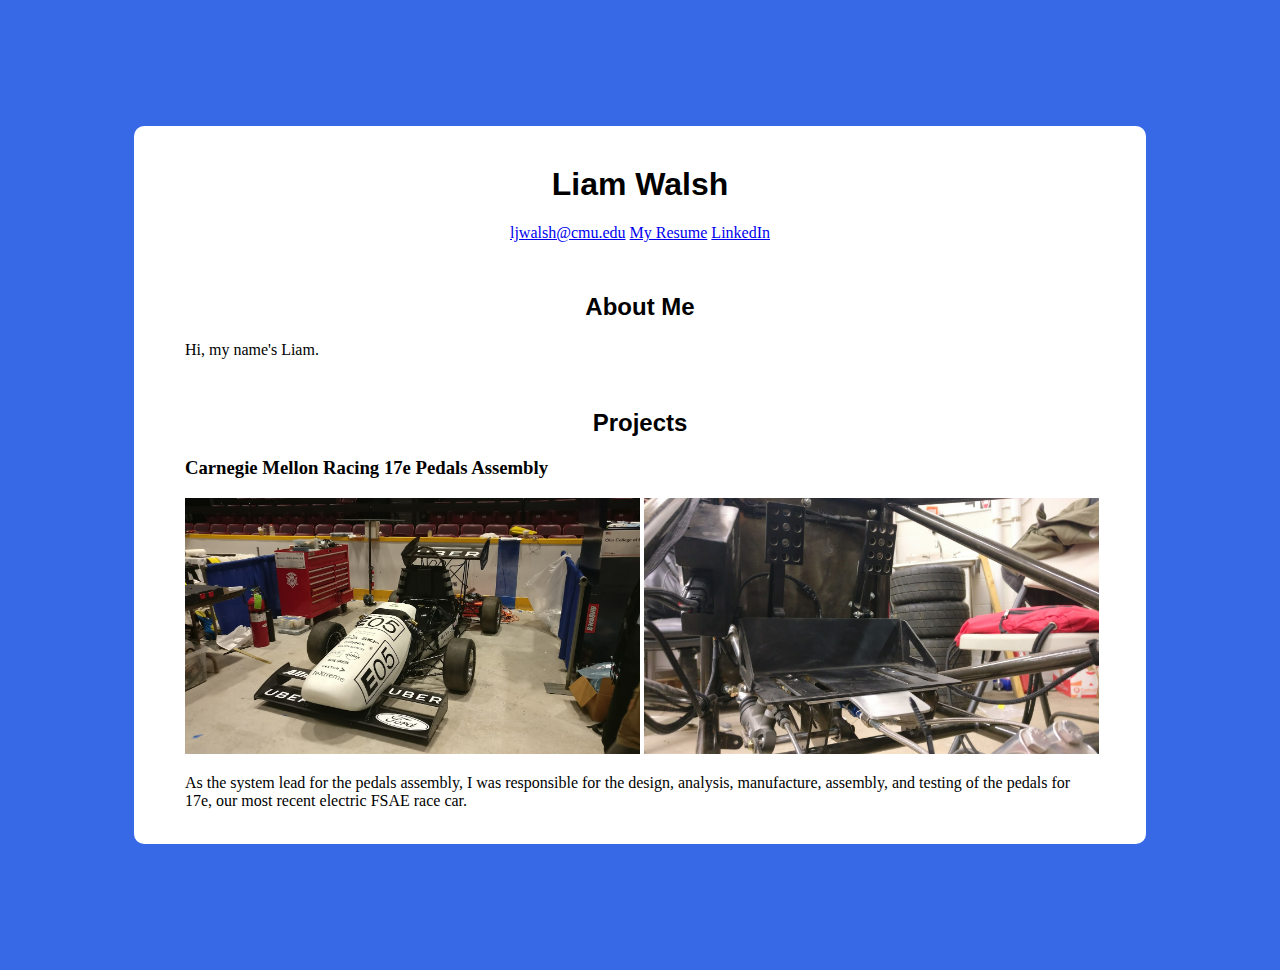
<file: index.html>
<!DOCTYPE html>
<html lang="en">
<head>
  <title>Liam Walsh</title>
  <link rel="stylesheet" type="text/css" href="css/main.css">
</head>
  
<body>
  
  <div id="mainContent">
  <br/>
  <div id="liamWalsh" align="center">
  <h1>Liam Walsh</h1>
    <a href="mailto:ljwalsh@cmu.edu">ljwalsh@cmu.edu</a> 
    <a href="/ljwalsh_resume.pdf" target="_blank">My Resume</a> 
    <a href="https://www.linkedin.com/in/ljwalsh18/" target="_blank">LinkedIn</a>
    </div>
  <div id="subSection">
  <h2>About Me</h2>
    <p>Hi, my name's Liam.</p>
  
    </div>
  
  <div id="subSection">
  <h2>Projects</h2>
    
    <h3>Carnegie Mellon Racing 17e Pedals Assembly</h3>
    <nobr>
      <img style='height: 50%; width: 50%; object-fit: contain' src="racecar.jpg">
      <img style='height: 50%; width: 50%; object-fit: contain' src="pedals.jpg">
    </nobr>
      <p>As the system lead for the pedals assembly, I was responsible for the design, analysis, manufacture, assembly, and testing of the pedals for 17e, our most recent electric FSAE race car.</p>
    </br>
  </div>
  </div>
  
  
  </body>
  </html>
</file>
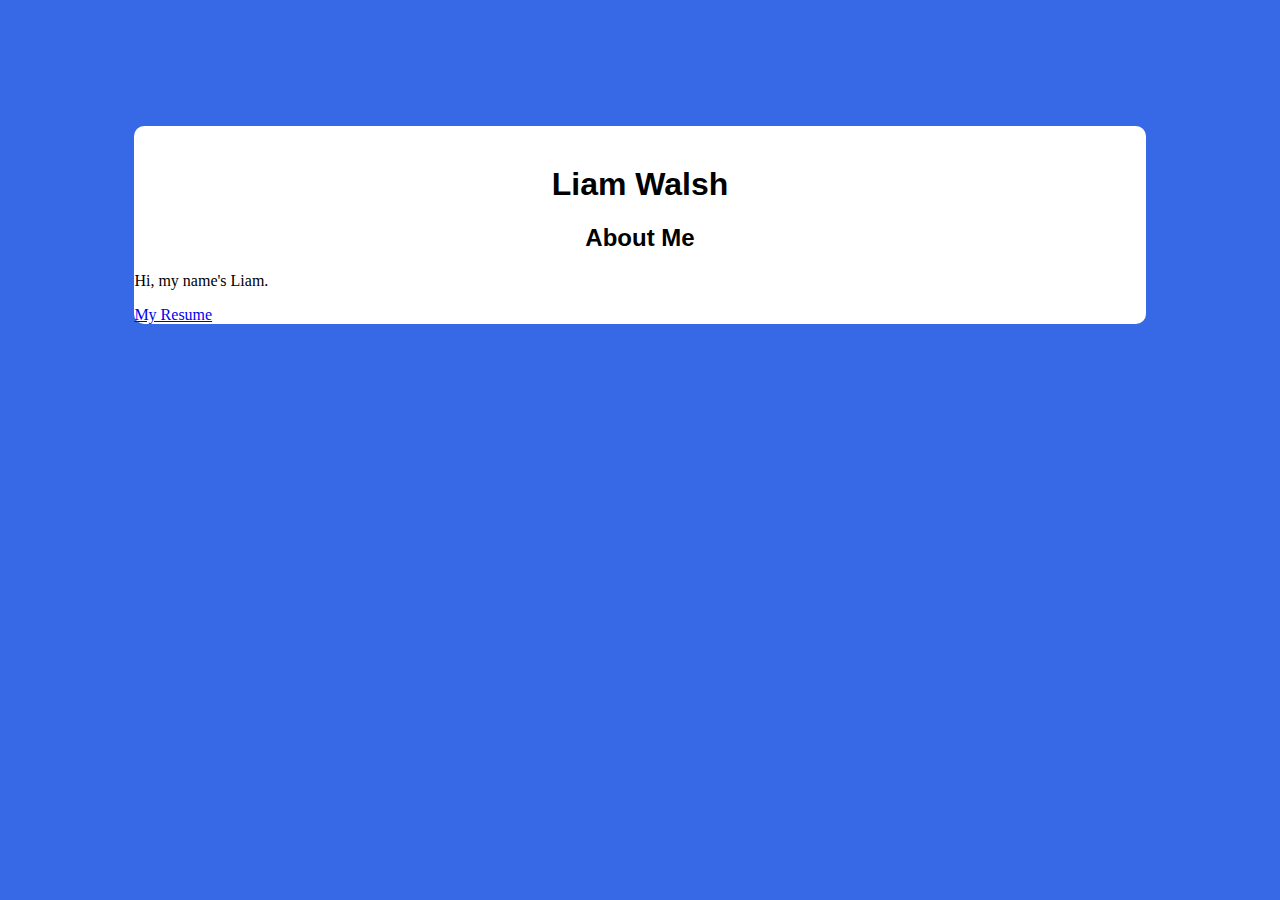
<file: about.html>
<!DOCTYPE html>
<html lang="en">
<head>
  <title>Liam Walsh | About</title>
  <link rel="stylesheet" type="text/css" href="css/main.css">
</head>
  
<body>
  
  <div id="mainContent">
  <br/>
  <h1>Liam Walsh</h1>
  
  <div id="aboutMe">
  <h2>About Me</h2>
    <p>Hi, my name's Liam.</p>
    <p><a href="/resume.pdf">My Resume</a></p>
  
    </div>
  
  </div>
  
  
  </body>
  </html>
</file>
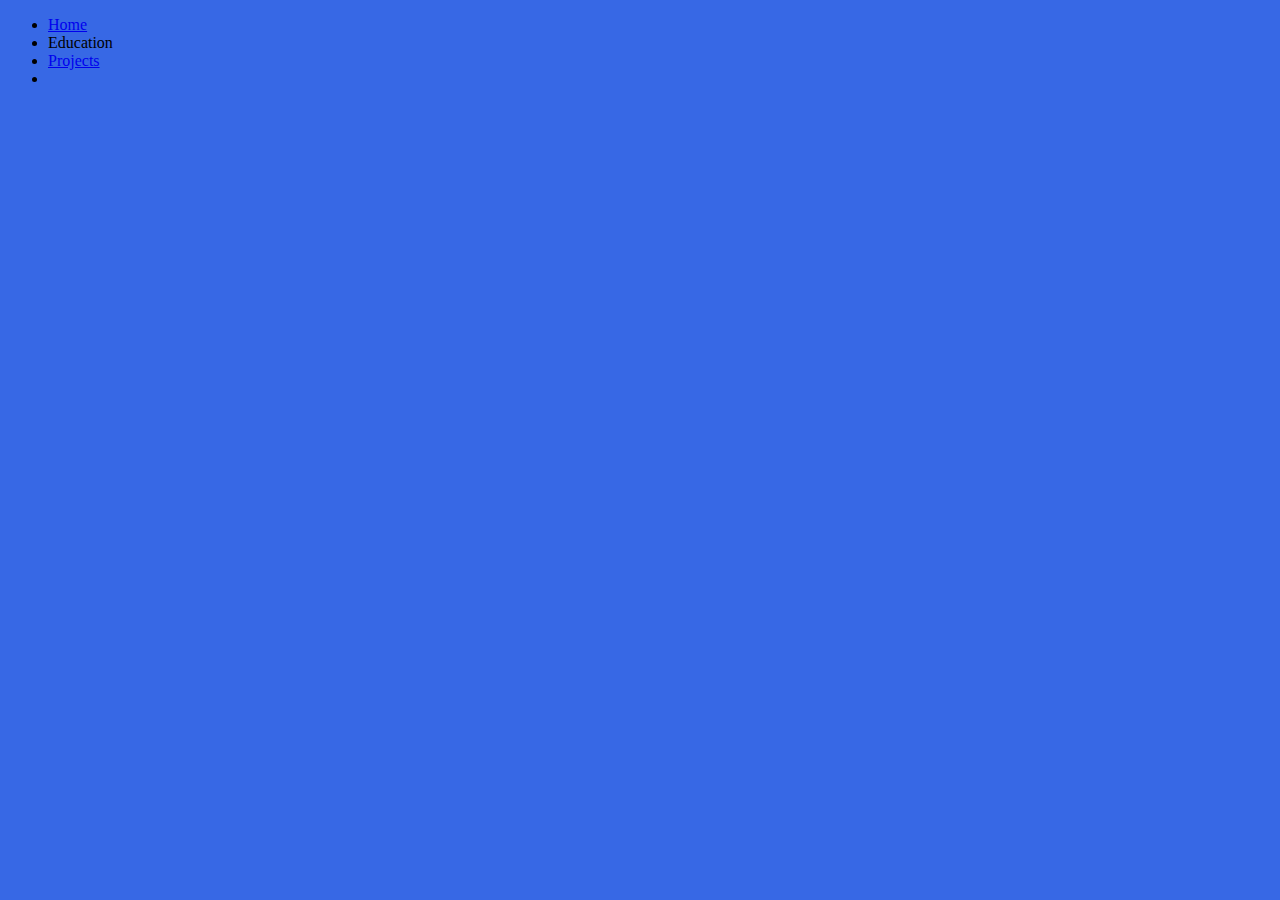
<file: education.html>
<!DOCTYPE html>
<html lang="en">
<head>
  <title>Liam Walsh</title>
  <link rel="stylesheet" type="text/css" href="css/main.css">
  
  <ul>
    <li><a href="index.html">Home</a></li>
    <li><a class="active">Education</a></li>
    <li><a href="projects.html">Projects</a></li>
    <li></li>
  </ul>

</head>
  <body>
  </body>
</html>
</file>
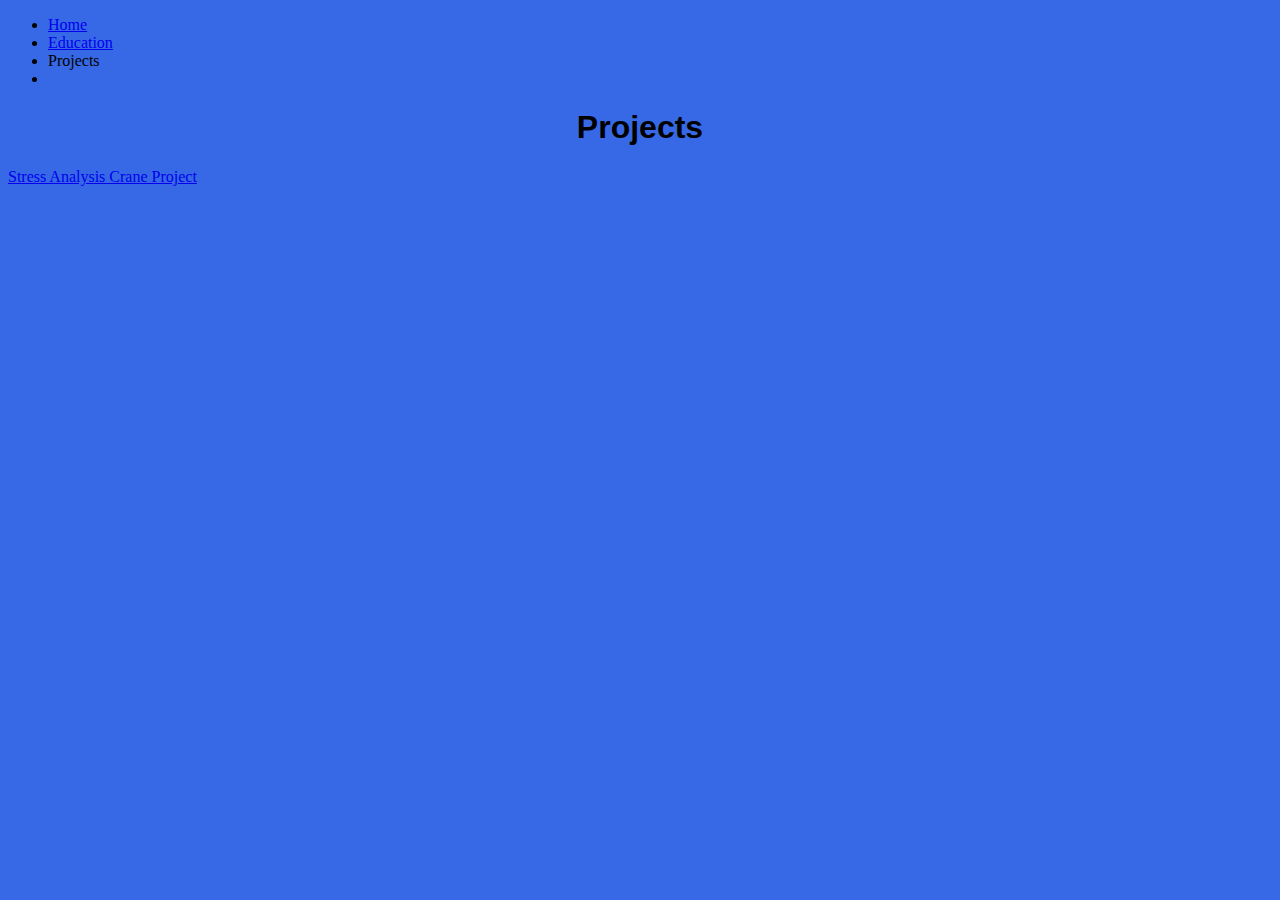
<file: projects.html>
<!DOCTYPE html>
<html lang="en">
<head>
  <title>Liam Walsh</title>
  <link rel="stylesheet" type="text/css" href="css/main.css">
  
  <ul>
    <li><a href="index.html">Home</a></li>
    <li><a href="education.html">Education</a></li>
    <li><a class="active">Projects</a></li>
    <li></li>
  </ul>

</head>
<body>
    <h1>Projects</h1>
  <p>
      <a href="http://team51crane.weebly.com/">Stress Analysis Crane Project</a>
  </p>
    </body>
  </html>
</file>
<file: css/main.css>
body {
    background-color: #3768e5;

}

h1 {
    text-align: center;
    font-family: arial;
    font-size: 2em;
}

h2 {
    text-align: center;
    font-family: arial;
}

div#mainContent {
    background-color: white;
    border-radius: 10px;
    margin:10%;
}

div#subSection {
    margin:5%;
}
</file>
